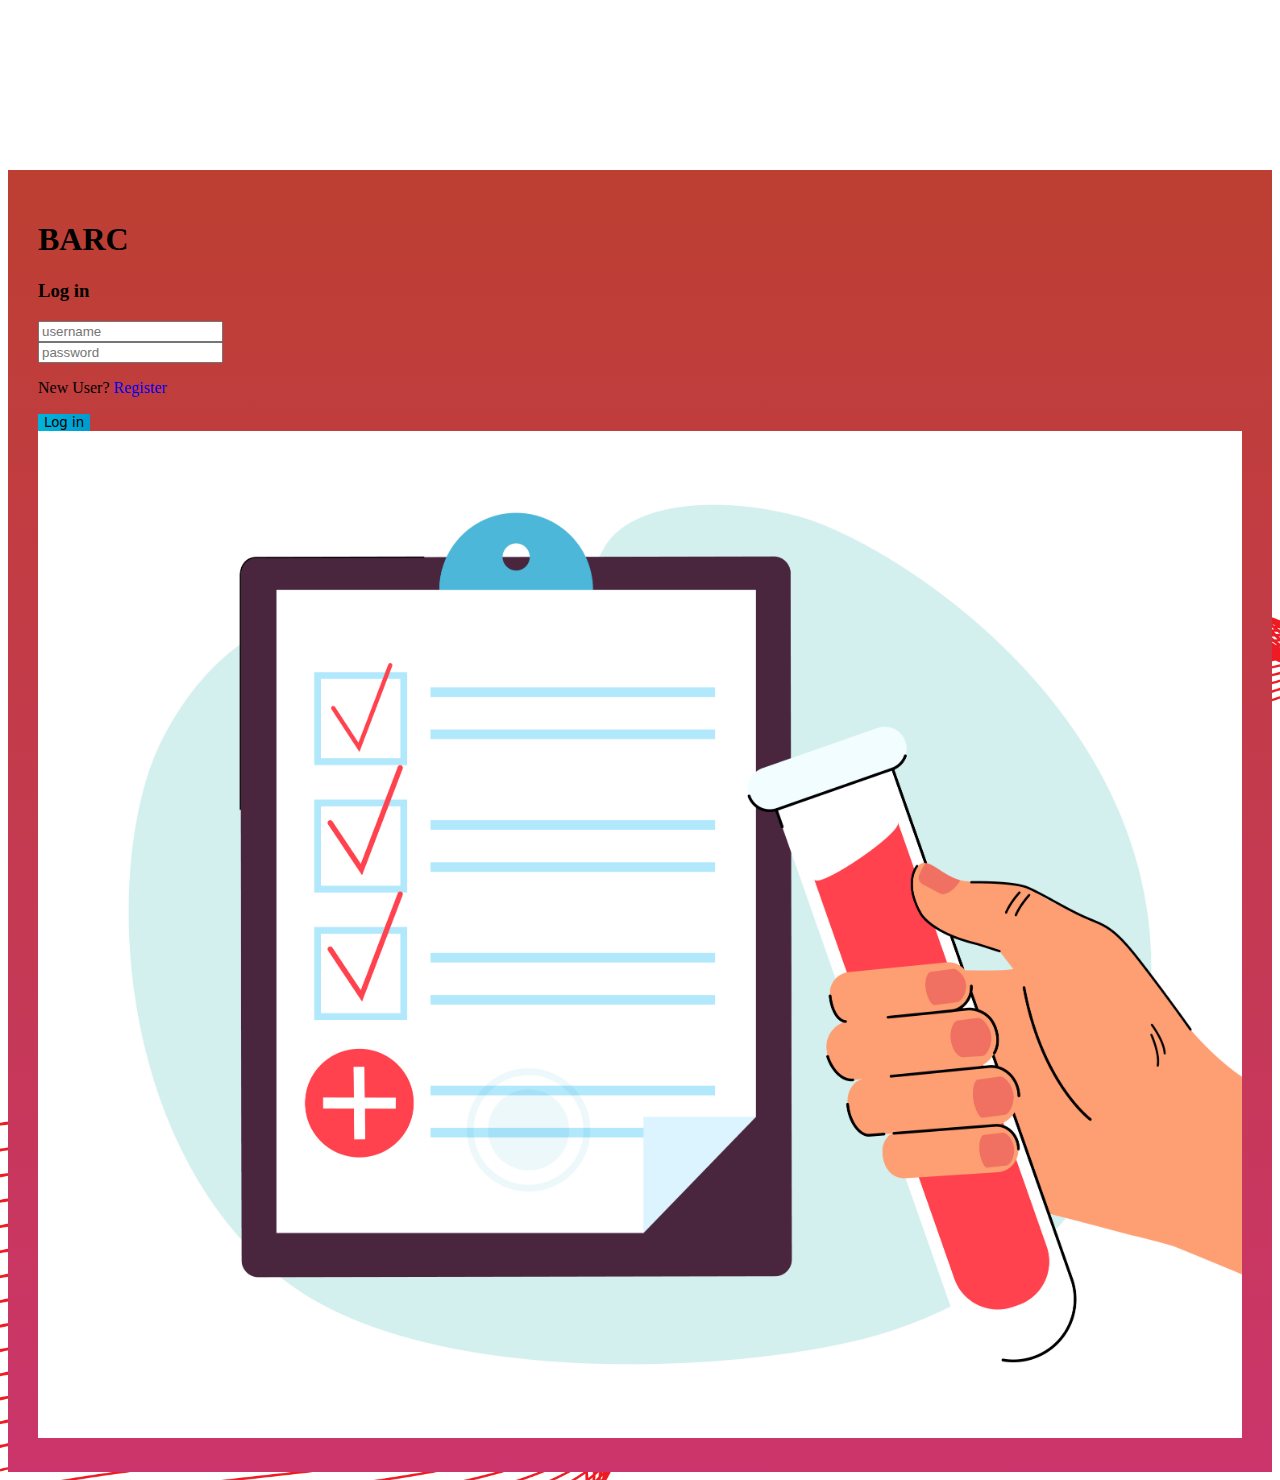
<file: index.html>
<!DOCTYPE html>
<html lang="en">
<head>
    <meta charset="UTF-8">
    <meta name="viewport" content="width=device-width, initial-scale=1.0">
    <title>Document</title>
    <link href="https://cdn.jsdelivr.net/npm/bootstrap@5.3.1/dist/css/bootstrap.min.css" rel="stylesheet" integrity="sha384-4bw+/aepP/YC94hEpVNVgiZdgIC5+VKNBQNGCHeKRQN+PtmoHDEXuppvnDJzQIu9" crossorigin="anonymous">
    <script src="https://cdn.jsdelivr.net/npm/bootstrap@5.3.1/dist/js/bootstrap.bundle.min.js" integrity="sha384-HwwvtgBNo3bZJJLYd8oVXjrBZt8cqVSpeBNS5n7C8IVInixGAoxmnlMuBnhbgrkm" crossorigin="anonymous"></script>
    <link rel="stylesheet" href="./style.css">
</head>
<body>
    <div class="container w-50">
        <div class="row rounded shadow-lg" id="bg-form" style="margin-top: 170px;">
            <div class="text-center text-white"><h1>BARC</h1></div>
            <div class="col-lg-6 col-md-12">
               
                <div class="text-center text-white mt-3">
                    <h3>Log in</h3>
                </div>
                <form action="" class="">
                    <div class="input-group mt-4">
                        <!-- <span class="input-group-text " id="inputGroup-sizing-default">Username</span> -->
                        <input type="text" placeholder="username" class="form-control border-white" aria-label="Sizing example input" aria-describedby="inputGroup-sizing-default">
                      </div>
                      <div class="input-group mt-4">
                        <!-- <span class="input-group-text" id="inputGroup-sizing-default">Password</span> -->
                        <input type="password" placeholder="password" class="form-control border-white" aria-label="Sizing example input" aria-describedby="inputGroup-sizing-default">
                      </div>
                      <div class="text-center text-white mt-4">
                        <p>New User?   <span><a style="text-decoration: none;" class="text-info " href="./register.html">Register</a></span></p>
                    </div>
                    <div>
                        <div class="text-center mt-4"><input id="btn-reg" class="btn btn-primary w-100 shadow-lg rounded-pill" type="submit"  value="Log in"></div>
                    </div>
                </form>




            </div>
            <div class="col-lg-6 col-md-12">
                <div class="text-center mt-5 "><img class="rounded-pill" width="100%" src="./images/Medical lab blood test from sample tube in human hand.jpg" alt=""></div>
            </div>
        </div>
    </div>

    
</body>
</html>
</file>
<file: style.css>
#bg-form{
    background-image: -webkit-linear-gradient(#bd3f32,#cb356b);
    margin-top: 50px;
    padding: 30px;
    

}
#btn-reg{
    font-family: system-ui, -apple-system, BlinkMacSystemFont, 'Segoe UI', Roboto, Oxygen, Ubuntu, Cantarell, 'Open Sans', 'Helvetica Neue', sans-serif;
    background-image: -webkit-linear-gradient(180deg,
  
#009bcf,
   
#00b4db);
border: none;
}
body{
    background-image: url("./images/lines-1-01\ copy.png");
    background-repeat: no-repeat;
    background-size: cover;
    

}
</file>
